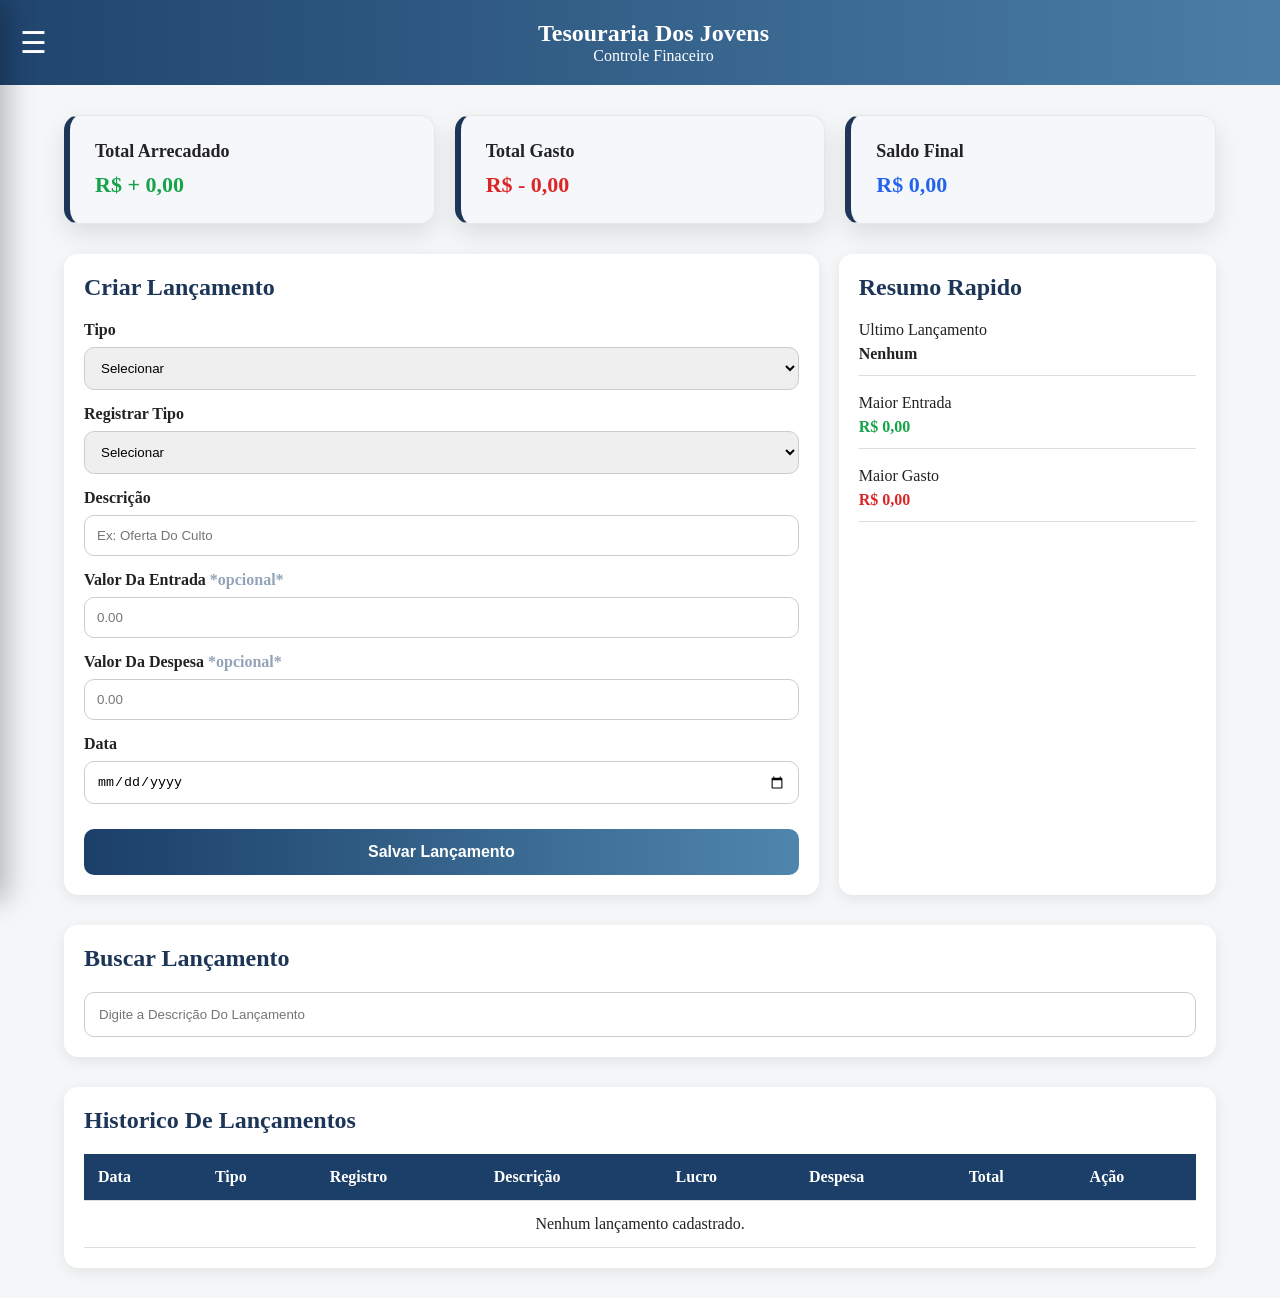
<file: index.html>
<!DOCTYPE html>
<html lang ="pt-BR">
<head>
    <meta name ="viewport" content ="width = device-width, initial-scale = 1.0">
    <meta charset ="UTF-8">
    <link rel ="stylesheet" href ="inicio.css">
</head>
<body>
    
<header class ="menu">
    <section class ="lado-esquerdo">
        <div class ="menu-icon" onclick ="abrirMenu()">&#9776;</div>
    </section>
    
    <section class ="lado-direito">
        <h2>Tesouraria Dos Jovens</h2>
        <p>Controle Finaceiro</p>
    </section>
</header>

<div id ="overlay" class ="overlay"></div>

<nav id ="menu-lateral">
    <button class ="btn-fechar-menu" onclick ="fecharMenu()">X</button>
    
    <ul>
        <li><a href ="lista-jovens.html">Lista De Jovens</a></li>
        <li><a href ="agenda.html">Bloco De Notas</a></li>
        <li><a href ="relatorio.html">Relatorio</a></li>
    </ul>
    
    <div class="caixa-versiculo">
  <p>
    “Portanto, meus amados irmãos, sede firmes e constantes,
    sempre abundantes na obra do Senhor, sabendo que, no Senhor,
    o vosso trabalho não é vão.”
  </p>
  <span>1 Coríntios 15:58</span>
</div>

<img src ="logo-geraçao-santa.png" alt ="logo" class ="logo-geraçao-santa">

<footer class="footer">
  <p>Geração Santa</p>
  <p>&copy; 2026</p>
</footer>
    
</nav>

<main class ="container">
    <section class ="cards-resumo">
        <article class ="card-resumo">
            <h2>Total Arrecadado</h2>
            <p id ="totalArrecadado" class ="valor-arrecadado">R$ +0,00</p>
        </article>
        
        <article class ="card-resumo">
            <h2>Total Gasto</h2>
            <p id ="totalGasto" class ="valor-gasto">R$ -0,00</p>
        </article>
        
        <article class ="card-resumo">
            <h2>Saldo Final</h2>
            <p id ="saldoFinal" class ="valor-final">R$ 0,00</p>
        </article>
    </section>
    
    <section class ="painel-principal">
        <div class ="form-box">
            <h2>Criar Lançamento</h2>
            
            <form id ="formLancamento">
                <div class ="campo">
                    <label for ="tipo">Tipo</label>
                    <select id ="tipo"required>
                        <option value ="">Selecionar</option>
                        <option value ="entrada">Entrada De Dinheiro</option>
                        <option value ="saida">Saida De Dinheiro</option>
                    </select>
                </div>
                
                <div class ="campo">
                    <label for ="registrarTopo">Registrar Tipo</label>
                    <select id ="registrarTipo"required>
                        <option value ="">Selecionar</option>
                        <option value ="oferta">Oferta</option>
                        <option value ="vendas">Vendas</option>
                        <option value ="doação">Doação</option>
                        <option value ="sorteio">Soreteio</option>
                        <option value ="rifa">Rifa</option>
                    </select>
                </div>
                
                <div class ="campo">
                    <label for ="descricao">Descrição</label>
                    <input type ="text" id ="descricao" placeholder ="Ex: Oferta Do Culto"required>
                </div>
                
                <div class ="campo">
                    <label for ="valorEntrada">Valor Da Entrada <span class ="opcional">*opcional*</span></label>
                    <input type ="number" id ="valorEntrada" step ="0.01" placeholder ="0.00">
                </div>
                
                <div class ="campo">
                    <label for ="valorDespesa">Valor Da Despesa  <span class ="opcional">*opcional*</span></label>
                    <input type ="number" id ="valorDespesa" step ="0.01" placeholder ="0.00">
                </div>
                
                <div class ="campo">
                    <label for ="data">Data</label>
                    <input type ="date" id ="data"required>
                </div>
                
                <button type ="submit" class ="btn-salvar">Salvar Lançamento</button>
            </form>
        </div>
        
        <div class ="resumo-box">
            <h2>Resumo Rapido</h2>
            
            <div class ="resumo-item">
                <span>Ultimo Lançamento</span>
                <strong id ="ultimoLancamento">Nenhum</strong>
            </div>
            
            <div class ="resumo-item">
                <span>Maior Entrada</span>
                <strong id ="maiorEntrada" class ="valor-arrecadado">R$ +0,00</strong>
            </div>
            
            <div class ="resumo-item">
                <span>Maior Gasto</span>
                <strong id ="maiorGasto" class ="valor-gasto">R$ -0,00</strong>
            </div>
        </div>
    </section>
    
    <section class ="filtros">
        <h2>Buscar Lançamento</h2>
        
        <input type ="text" id ="buscarLancamento" placeholder ="Digite a Descrição Do Lançamento">
    </section>
    
    <section class ="historico">
        <h2>Historico De Lançamentos</h2>
        
        <div class ="tabela-box">
            <table>
                <thead>
                    <tr>
                        <th>Data</th>
                        <th>Tipo</th>
                        <th>Registro</th>
                        <th>Descrição</th>
                        <th>Lucro</th>
                        <th>Despesa</th>
                        <th>Total</th>
                        <th>Ação</th>
                    </tr>
                </thead>
                <tbody id ="tabelaLancamentos"></tbody>
            </table>
        </div>
    </section>
</main>
<script src ="inicio.js"></script>
</body>
</html>
</file>
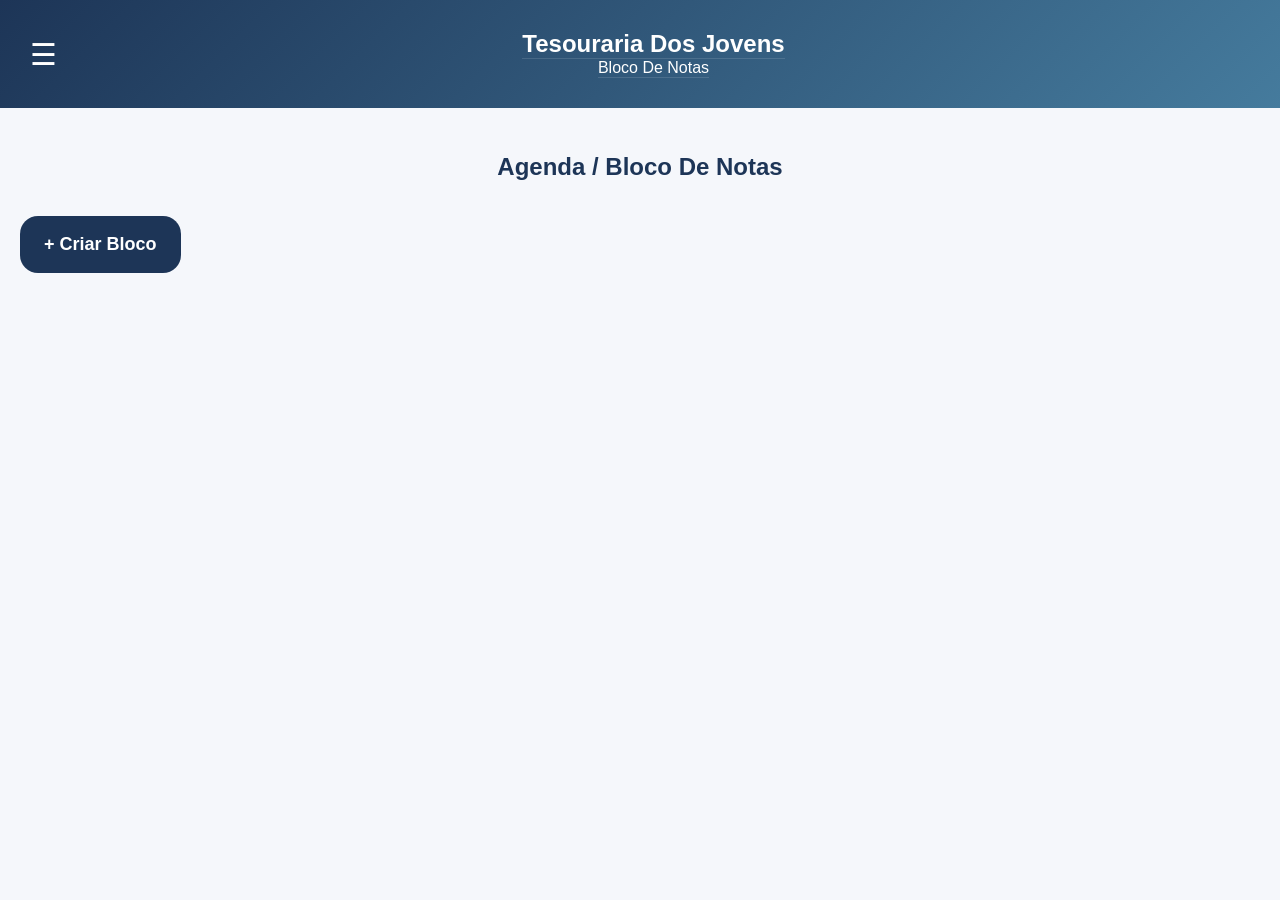
<file: agenda.html>
<!DOCTYPE html>
<html lang ="pt-BR">
<head>
    <meta name ="viewport" content ="width = device-width, initial-scale =1.0">
    <meta charset ="UTF-8">
    <link rel ="stylesheet" href ="agenda.css">
</head>
<body>
    
<header class ="menu">
    <section class ="lado-esquerdo">
        <div class ="menu-icone" onclick ="abrirMenu()">&#9776;</div>
    </section>
    
    <section class ="lado-direito">
        <h2>Tesouraria Dos Jovens</h2>
        <p>Bloco De Notas</p>
    </section>
</header>

<div id="overlay" class="overlay"></div>

<nav id ="menu-lateral">
    <button class ="bnt-fechar-menu" onclick ="fecharMenu()"> <span class ="icon-x">X</span></button>
    
    <ul>
        <li><a href ="index.html">Inicio</a></li>
        <li><a href ="relatorio.html">Relatorios</a></li>
        <li><a href ="Lista-jovens.html">Lista Jovens</a></li>
        
        <div class="caixa-versiculo">
  <p>
    “Portanto, Meus Amados Irmãos, Sede Firmes e Constantes, Sempre Abundantes Na Obra Do Senhor, Sabendo Que, No Senhor, o Vosso Trabalho Não é Vão.”
  </p>
  <span>1 Coríntios 15:58</span>
</div>

<img src ="logo-geraçao-santa.png" alt ="logo" class ="logo-gerçao-santa">

<div class="menu-footer">
  <p>Jovens Geração Santa</p>
  <span>© 2026</span>
</div>

    </ul>
</nav>

<section class ="agenda">
    <h2>Agenda / Bloco De Notas</h2>
    <div class ="agenda-box">
        <button class ="btn-criar-bloco" onclick ="criarBloco()"> + Criar Bloco</button>
    </div>
    
    <div id ="listaBlocos" class ="lista-blocos"></div>
</section>
    
    <div id ="editorBloco" class ="editor-bloco">
        <div class ="editor-conteudo">
            <button id ="btnFecharEditor" class ="btn-fechar-editor">Fechar</button>
            <input type ="text" id ="tituloEditor" placeholder ="Titulo:">
            <textarea id ="textoEditor" placeholder ="Escreva Sua Anotação...."></textarea>
        </div>
    </div>

<script src ="agenda.js"></script>
</body>
</html>
</file>
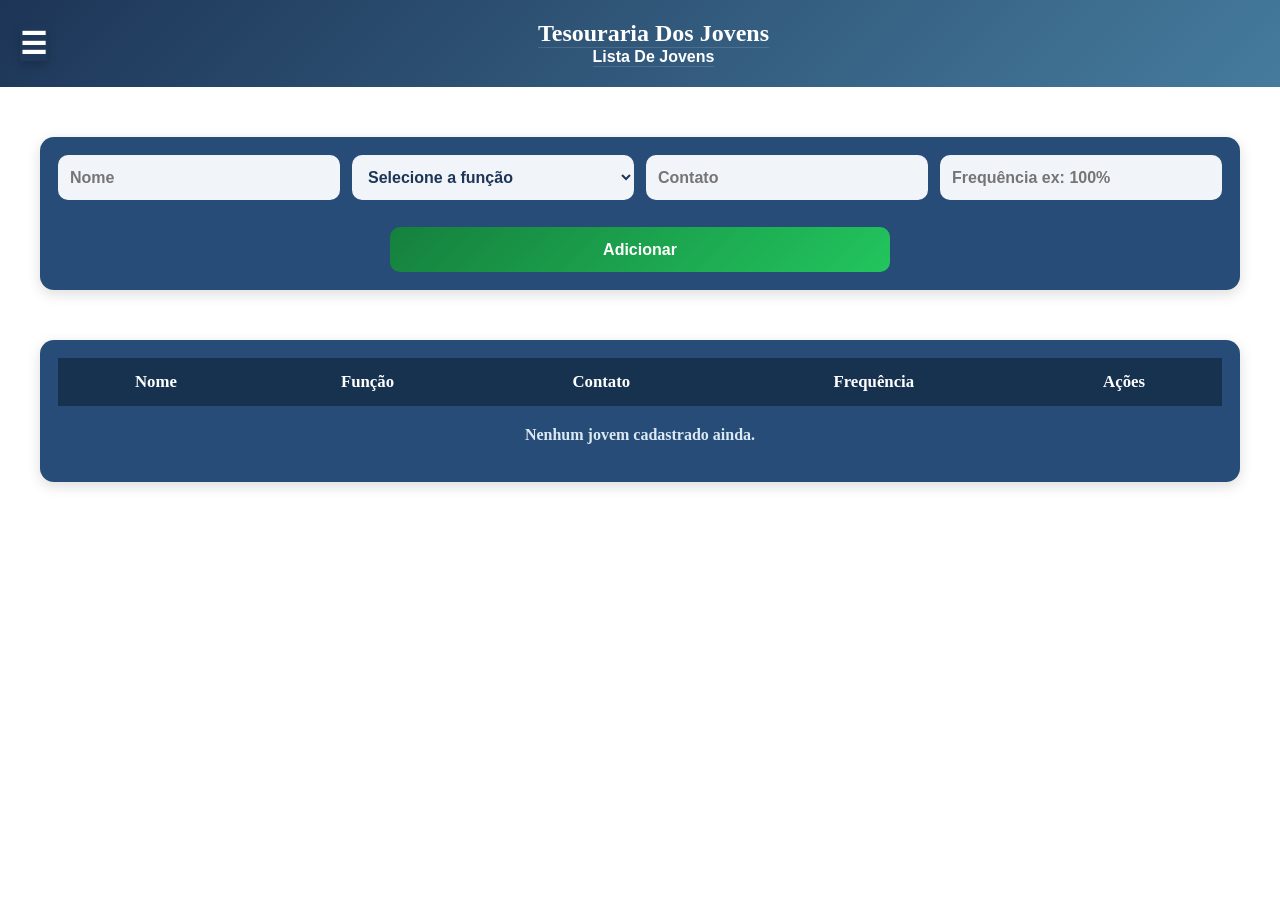
<file: lista-jovens.html>
<!DOCTYPE html>
<html lang="pt-BR">
<head>
  <meta charset="UTF-8">
  <meta name="viewport" content="width=device-width, initial-scale=1.0">
  <title>Lista de Jovens</title>
  <link rel="stylesheet" href="lista-jovens.css">
</head>
<body>


<header class ="menu">
    <section class ="lado-esquerdo">
        <div class ="menu-icone" onclick ="abrirMenu()">&#9776;</div>
    </section>
    
    <section class ="lado-direito">
        <h2>Tesouraria Dos Jovens</h2>
        <p>Lista De Jovens</p>
    </section>
</header>

<div id="overlay" class="overlay"></div>

<nav id ="menu-lateral">
    <button class ="bnt-fechar-menu" onclick ="fecharMenu()"> <span class ="icon-x">X</span></button>
    
    <ul>
        <li><a href ="index.html">Inicio</a></li>
        <li><a href ="relatorio.html">Relatorios</a></li>
        <li><a href ="agenda.html">Agenda</a></li>
        
        <div class="caixa-versiculo">
  <p>
    “Portanto, Meus Amados Irmãos, Sede Firmes e Constantes, Sempre Abundantes Na Obra Do Senhor, Sabendo Que, No Senhor, o Vosso Trabalho Não é Vão.”
  </p>
  <span>1 Coríntios 15:58</span>
</div>

<img src ="logo-geraçao-santa.png" alt ="logo" class ="logo-gerçao-santa">

<div class="menu-footer">
  <p>Jovens Geração Santa</p>
  <span>© 2026</span>
</div>

    </ul>
</nav>
   
    <div class="card">
      <form id="formJovem">
        <div class="form-grid">
          <input type="text" id="nome" placeholder="Nome" required>

          <select id="funcao" required>
            <option value="">Selecione a função</option>
            <option value="Líder">Líder</option>
            <option value="Vice-líder">Vice-líder</option>
            <option value="Mídia">Mídia</option>
            <option value="Louvor">Louvor</option>
            <option value="Nenhum">Nenhum</option>
          </select>

          <input type="text" id="contato" placeholder="Contato" required>

          <input type="text" id="frequencia" placeholder="Frequência ex: 100%" required>
        </div>

        <div class="acoes-form">
          <button type="submit" class="btn-salvar" id="btnSalvar">Adicionar</button>
          <button type="button" class="btn-cancelar" id="btnCancelar">Cancelar Edição</button>
        </div>
      </form>
    </div>

    <div class="card tabela-container">
      <table>
        <thead>
          <tr>
            <th>Nome</th>
            <th>Função</th>
            <th>Contato</th>
            <th>Frequência</th>
            <th>Ações</th>
          </tr>
        </thead>
        <tbody id="tabelaJovens"></tbody>
      </table>

      <div class="sem-dados" id="semDados">Nenhum jovem cadastrado ainda.</div>
    </div>
  </div>

  <script src="lista-jovens.js"></script>
</body>
</html>
</file>
<file: inicio.css>
* {
    margin: 0;
    padding: 0;
    box-sizing: border-box;
}

.menu {
    background: linear-gradient(90deg, #20456f, #4a7ea5);
    display: flex;
    justify-content: space-between;
    align-items: center;
    padding: 20px;
}

body {
  background: #f4f6f8;
  color: #222;
  scrollbar-width: none;
}

body::-webkit-scrollbar {
  display: none;
}

.lado-direito {
    color: white;
    text-align: center;
    margin: 0 auto;
}

.menu-icon {
    color: white;
    cursor: pointer;
    font-size: 30px;
    -webkit-tap-highlight-color: transparent;
    transition: 0.3s;
}

.menu-icon:hover {
    transform: translatey(-5px);
}

.btn-fechar-menu {
    background: #c62828;
    padding: 3px 13px;
    display: flex;
    margin: 0 auto;
    border-radius: 10px;
    color: #fff;
    border: none;
    cursor: pointer;
    font-size: 24px;
    -webkit-tap-highlight-color: transparent;
    transition: 0.3s;
}

.btn-fechar-menu:hover {
    transform: translatey(-5px);
}

#menu-lateral {
    position: fixed;
    top: 0;
    left: -250px;
    width: 250px;
    height: 100vh;
    z-index: 9999;
    background: linear-gradient(180deg, #20456f, #4a7ea5);
    box-shadow: 8px 0 25px rgba(0, 0, 0, 0.25);
    padding: 20px;
    overflow-y: auto;
    transition: 0.6s;
}

#menu-lateral.ativo {
    left: 0;
}

#menu-lateral ul {
    list-style: none;
    padding: 0;
}

#menu-lateral li {
    margin: 40px 0;
    padding-bottom: 12px;
    border-bottom: 1px solid rgba(255,255,255,0.2);
    transition: 0.3s;
}

#menu-lateral li:hover {
    transform: translatey(-5px);
}

#menu-lateral a {
    text-decoration: none;
    color: white;
    font-weight: bold;
    -webkit-tap-highlight-color: transparent;
    font-size: 18px;
}

.overlay {
    position: fixed;
    top: 0;
    left: 0;
    height: 100%;
    width: 100%;
    background: rgba(0,0,0,0.4);
    opacity: 0;
    z-index: 9998;
    visibility: hidden;
    transition: 0.6s;
}

.overlay.ativo {
    opacity: 1;
    visibility: visible;
}

.caixa-versiculo{
  background: rgba(255, 255, 255, 0.08);
  border-left: 6px solid #f2b300;
  border-radius: 20px;
  padding: 28px 25px;
  color: #ffffff;
  max-width: 320px;
  line-height: 1.6;
  box-shadow: 0 8px 20px rgba(0, 0, 0, 0.18);
}

.caixa-versiculo p{
  font-size: 17px;
  font-weight: 500;
  margin-bottom: 18px;
}

.caixa-versiculo span{
  color: #f2b300;
  font-size: 18px;
  font-weight: bold;
}

.logo-geraçao-santa {
    height: 320px;
    display: flex;
    margin: 0 auto;
}

.footer{
  width: 100%;
  padding: 18px 12px;
  text-align: center;
  border-top: 2px solid #f2b300;
}

.footer p{
  color: #ffffff;
  font-size: 16px;
  font-weight: 600;
  margin: 0;
}

.container {
    width: 90%;
    max-width: 1200px;
    margin: 30px auto;
}

.cards-resumo {
    display: grid;
    grid-template-columns: repeat(auto-fit, minmax(220px, 1fr));
    gap: 20px;
    margin-bottom: 30px;
}

.card-resumo {
    background: #f5f7fb;
    border: 1px solid #e5e7eb;
    box-shadow: 0 10px 24px rgba(0, 0, 0, 0.10);
    padding: 25px;
    border-radius: 15px;
    border-left: 6px solid #1d3557;
    transition: 0.3s;
}

.card-resumo:hover {
    transform: translatey(-5px);
}

.card-resumo h2 {
    font-size: 18px;
    margin-bottom: 10px;
}

.card-resumo p {
    font-size: 22px;
    font-weight: bold;
}

.valor-arrecadado {
    color: #16a34a;
}

.valor-gasto {
    color: #dc2626;
}

.valor-final {
    color: #2563eb
}

.painel-principal {
  display: grid;
  grid-template-columns: 2fr 1fr;
  gap: 20px;
  margin-bottom: 30px;
  margin-top: 25px;
}

.opcional {
    color: #94A3B8;
}

.form-box,
.resumo-box,
.filtros,
.historico {
  background: white;
  padding: 20px;
  border-radius: 14px;
  box-shadow: 0 4px 14px rgba(0, 0, 0, 0.08);
}

.form-box h2,
.resumo-box h2,
.filtros h2,
.historico h2 {
  margin-bottom: 20px;
  color: #1d3557;
}

.campo {
  display: flex;
  flex-direction: column;
  margin-bottom: 15px;
}

.campo label {
  margin-bottom: 8px;
  font-weight: bold;
}

.campo input,
.campo select {
  padding: 12px;
  border: 1px solid #ccc;
  border-radius: 10px;
  outline: none;
}

.btn-salvar {
  width: 100%;
  padding: 14px;
  border: none;
  background: linear-gradient(90deg, #1b3f68, #4f86ad);
  color: white;
  font-size: 16px;
  font-weight: bold;
  border-radius: 10px;
  cursor: pointer;
  margin-top: 10px;
  transition: 0.3s;
}

.btn-salvar:hover {
  opacity: 0.9;
}

.resumo-item {
  display: flex;
  flex-direction: column;
  gap: 6px;
  margin-bottom: 18px;
  padding-bottom: 12px;
  border-bottom: 1px solid #ddd;
}

.filtros {
  margin-bottom: 30px;
}

.filtros input {
  width: 100%;
  padding: 14px;
  border: 1px solid #ccc;
  border-radius: 10px;
}

.tabela-box {
  overflow-x: auto;
}

table {
  width: 100%;
  border-collapse: collapse;
}

th,
td {
  padding: 14px;
  text-align: left;
  border-bottom: 1px solid #ddd;
}

th {
  background: #1b3f68;
  color: white;
}

td button {
  border: none;
  background: crimson;
  color: white;
  padding: 8px 12px;
  border-radius: 8px;
  cursor: pointer;
}

@media (max-width: 768px){
  .painel-principal{
    grid-template-columns: 1fr;
  }
}

.coluna-acoes {
  position: relative;
  text-align: center;
}

.acoes-wrap {
  position: relative;
  display: inline-block;
}

.btn-acoes {
  width: 42px;
  height: 42px;
  border: none;
  border-radius: 12px;
  color: #fff;
  font-size: 20px;
  cursor: pointer;
  display: flex;
  align-items: center;
  justify-content: center;
}

.dropdown-acoes {
  display: none;
  position: absolute;
  top: -50px;
  left: auto;
  right: 60px;
  width: 170px;
  z-index: 9999;
  opacity: 0;
  transform: translateY(-8px) scale(0.95);
  transition: opacity 0.25s ease, transform 0.25s ease;
  pointer-events: none;
}

.dropdown-acoes.ativo {
  display: block;
  opacity: 1;
  transform: translateY(0) scale(1);
  pointer-events: auto;
}

.dropdown-acoes button {
  width: 100%;
  -webkit-tap-highlight-color: transparent;
  border: none;
  color: white;
  padding: 12px 10px;
  font-size: 13px;
  border-radius: 12px;
  margin-top: 8px;
  cursor: pointer;
  line-height: 1.4;
}
</file>
<file: agenda.css>
* {
  margin: 0;
  padding: 0;
  box-sizing: border-box;
}

body {
  scrollbar-width: none;
}

body::-webkit-scrollbar {
  display: none;
}

.menu {
    background: linear-gradient(135deg, #1d3557, #457b9d);
    display: flex;
    justify-content: space-between;
    align-items: center;
    padding: 30px;
}

.menu-icone {
    color: white;
    font-size: 30px;
    cursor: pointer;
    -webkit-tap-highlight-color: transparent;
    outline: none;
    transition: 0.3s;
}

.lado-direito {
    display: flex;
    color: white;
    margin: 0 auto;
    text-align: center;
    flex-direction: column;
    justify-content: center;
    align-items: center;
}

.lado-direito h2{
    font-weight: bold;
    border-bottom: 1px solid rgba(255, 255, 255, 0.12);
}

.lado-direito p {
    font-family: 'poppins', sans-serif;
    border-bottom: 1px solid rgba(255, 255, 255, 0.12);
}

.menu-icone:hover {
    transform: translatey(-5px);
}

.bnt-fechar-menu {
    display: flex;
    margin: 0 auto;
    background: none;
    border: none;
    font-size: 20px;
    color: white;
    cursor: pointer;
    margin-bottom: 15px;
    -webkit-tap-highlight-color: transparent;
    transition: 0.3s;
}

.bnt-fechar-menu:hover {
    transform: translatey(-5px);
}

.icon-x {
    color: #fff;
    font-weight: bold;
    box-shadow: 0 4px 10px rgba(0, 0, 0, 0.20);
    background: #dc2626;
    padding: 5px 15px;
    border-radius: 9px;
}

.logo-gerçao-santa {
    display: flex;
    width: 100%;
    object-fit: cover;
    margin: 0 auto;
    height: 300px;
}

.menu-footer {
  margin-top: 30px;
  padding: 20px 0 10px;
  text-align: center;
  border-top: 1px solid rgba(255, 255, 255, 0.12);
}

.menu-footer p {
  color: #ffffff;
  font-size: 18px;
  font-weight: bold;
  margin: 0 0 6px;
  line-height: 1.4;
}

.menu-footer span {
  color: #f4c400;
  font-size: 14px;
  font-weight: 700;
}

#menu-lateral {
    position: fixed;
    top: 0;
    left: -250px;
    width: 250px;
    height: 100vh;
    background: linear-gradient(135deg, #1d3557, #457b9d);
    border-radius: 10px;
    z-index: 9999;
    padding: 20px;
    overflow-y: auto;
    transition: 0.4s;
}

#menu-lateral.ativo {
    left: 0;
}

.overlay {
  position: fixed;
  top: 0;
  left: 0;
  width: 100%;
  height: 100vh;
  background: rgba(0, 0, 0, 0.35);
  opacity: 0;
  visibility: hidden;
  transition: 0.3s;
  z-index: 998;
}

.overlay.ativo {
  opacity: 1;
  visibility: visible;
}

#menu-lateral ul {
    list-style: none;
    padding: 0;
}

#menu-lateral li {
    margin: 30px 0;
    padding-bottom: 12px;
    border-bottom: 1px solid rgba(255,255,255,0.2);
    transition: 0.3s;
}

#menu-lateral li:hover {
    transform: translatey(-5px);
}

#menu-lateral a {
    color: white;
    text-decoration: none;
    font-weight: bold;
    font-size: 18px;
    -webkit-tap-highlight-color: transparent;
}

.caixa-versiculo {
  margin-top: 40px;
  padding: 18px;
  border-radius: 16px;
  background: rgba(255, 255, 255, 0.08);
  border-left: 4px solid #eab308;
}

.caixa-versiculo p {
  color: #ffffff;
  font-size: 1.1rem;
  font-weight: bold;
  line-height: 1.6;
  margin-bottom: 12px;
}

.caixa-versiculo span {
  color: #eab308;
  font-size: 1.2rem;
  font-weight: bold;
}

* {
  margin: 0;
  padding: 0;
  box-sizing: border-box;
}

body {
  background: #f5f7fb;
  font-family: Arial, sans-serif;
}

.agenda {
  padding: 20px;
}

.agenda h2 {
  color: #1d3557;
  font-size: 24px;
  margin-bottom: 20px;
  margin-top: 25px;
  text-align: center;
}

.agenda-box {
  margin-bottom: 20px;
}

.btn-criar-bloco {
  border: none;
  background: #1d3557;
  color: white;
  padding: 18px 24px;
  border-radius: 18px;
  font-size: 18px;
  font-weight: bold;
  margin-top: 15px;
  -webkit-tap-highlight-color: transparent;
  transition: 0.3s;
  cursor: pointer;
}

.btn-criar-bloco:hover {
    transform: scale(1.05);
}

.lista-blocos {
  display: grid;
  grid-template-columns: 1fr;
  gap: 16px;
}

.card-bloco {
  background: #e9d88f;
  border-radius: 22px;
  padding: 20px;
  box-shadow: 0 8px 18px rgba(0, 0, 0, 0.08);
  cursor: pointer;
  display: flex;
  flex-direction: column;
  -webkit-tap-highlight-color: transparent;
  margin-top: 30px;
  gap: 8px;
}

.card-bloco h3,
.card-bloco p,
.data-bloco {
  margin: 0;
}

.card-bloco h3 {
  color: #1d3557;
  font-size: 20px;
}

.card-bloco p {
  color: #444;
  font-size: 15px;
  line-height: 1.5;
}

.data-bloco {
  color: rgba(0, 0, 0, 0.5);
  font-size: 14px;
}

.topo-card {
  display: flex;
  justify-content: space-between;
  align-items: flex-start;
  gap: 10px;
}

.menu-acoes {
  position: relative;
}

.btn-menu {
  border: none;
  background: transparent;
  color: #1d3557;
  font-size: 24px;
  font-weight: bold;
  cursor: pointer;
  padding: 2px 8px;
  border-radius: 10px;
}

.btn-menu:hover {
  background: rgba(29, 53, 87, 0.08);
}

.dropdown-acoes {
  position: absolute;
  top: 36px;
  right: 0;
  background: white;
  border-radius: 12px;
  box-shadow: 0 8px 18px rgba(0, 0, 0, 0.12);
  padding: 8px;
  min-width: 120px;
  z-index: 20;
  opacity: 0;
  transform: translateY(-8px);
  visibility: hidden;
  transition: 0.25s ease;
}

.dropdown-acoes.ativo {
  opacity: 1;
  transform: translateY(0);
  visibility: visible;
}

.btn-excluir-opcao {
  width: 100%;
  border: none;
  background: transparent;
  color: #e63946;
  font-size: 14px;
  font-weight: bold;
  text-align: left;
  padding: 10px 12px;
  border-radius: 8px;
  -webkit-tap-highlight-color: transparent;
  cursor: pointer;
}

.btn-excluir-opcao:hover {
  background: rgba(230, 57, 70, 0.08);
}

.editor-bloco {
  position: fixed;
  top: 0;
  left: 0;
  width: 100%;
  height: 100%;
  background: rgba(0, 0, 0, 0.45);
  display: none;
  justify-content: center;
  align-items: center;
  padding: 20px;
  z-index: 9999;
}

.editor-conteudo {
  width: 100%;
  max-width: 700px;
  background: white;
  border-radius: 20px;
  padding: 20px;
  display: flex;
  flex-direction: column;
  gap: 16px;
  box-shadow: 0 10px 25px rgba(0, 0, 0, 0.15);
}

.btn-fechar-editor {
  border: none;
  background: #1d3557;
  color: white;
  padding: 10px 16px;
  border-radius: 12px;
  cursor: pointer;
  width: fit-content;
  -webkit-tap-highlight-color: transparent;
  transition: 0.3s;
}

.btn-fechar-editor:hover {
    transform: scale(1.05);
}

#tituloEditor {
  width: 100%;
  border: none;
  outline: none;
  font-size: 24px;
  font-weight: bold;
  color: #1d3557;
  font-family: inherit;
}

#textoEditor {
  width: 100%;
  min-height: 250px;
  border: none;
  outline: none;
  resize: none;
  font-size: 16px;
  font-family: inherit;
  color: #333;
  line-height: 1.6;
}

@media (min-width: 768px) {
  .lista-blocos {
    grid-template-columns: repeat(2, 1fr);
  }
}

@media (min-width: 1024px) {
  .lista-blocos {
    grid-template-columns: repeat(3, 1fr);
  }
}

@media (max-width: 600px) {
  .agenda {
    padding: 16px;
  }

  .agenda h2 {
    font-size: 22px;
  }

  .btn-criar-bloco {
    width: 100%;
  }

  .editor-conteudo {
    padding: 16px;
  }

  #tituloEditor {
    font-size: 22px;
  }

  #textoEditor {
    min-height: 220px;
  }
}
</file>
<file: lista-jovens.css>
* {
  margin: 0;
  padding: 0;
  box-sizing: border-box;
  font-weight: bold;
}

body {
  background: #ffffff;
  color: white;
  scrollbar-width: none;
}

body::-webkit-scrollbar {
  display: none;
}

.menu {
    background: linear-gradient(135deg, #1d3557, #457b9d);
    display: flex;
    justify-content: space-between;
    align-items: center;
    padding: 20px;
    margin-bottom: 25px;
}

.menu-icone {
    color: white;
    font-size: 30px;
    cursor: pointer;
    box-shadow: 0 4px 10px rgba(0, 0, 0, 0.20);
    -webkit-tap-highlight-color: transparent;
    outline: none;
    transition: 0.3s;
}

.lado-direito {
    display: flex;
    color: white;
    margin: 0 auto;
    text-align: center;
    flex-direction: column;
    justify-content: center;
    align-items: center;
}

.lado-direito h2{
    font-weight: bold;
    border-bottom: 1px solid rgba(255, 255, 255, 0.12);
}

.lado-direito p {
    font-family: 'poppins', sans-serif;
    border-bottom: 1px solid rgba(255, 255, 255, 0.12);
}

.menu-icone:hover {
    transform: translatey(-5px);
}

.bnt-fechar-menu {
    background: none;
    border: none;
    font-size: 20px;
    color: white;
    cursor: pointer;
    margin-bottom: 15px;
    -webkit-tap-highlight-color: transparent;
    transition: 0.3s;
}

.bnt-fechar-menu:hover {
    transform: translatey(-5px);
}

.icon-x {
    color: #fff;
    font-weight: bold;
    box-shadow: 0 4px 10px rgba(0, 0, 0, 0.20);
    background: #dc2626;
    padding: 5px 15px;
    border-radius: 9px;
}

.logo-gerçao-santa {
    display: flex;
    width: 100%;
    object-fit: cover;
    margin: 0 auto;
    height: 300px;
}

.menu-footer {
  margin-top: 30px;
  padding: 20px 0 10px;
  text-align: center;
  border-top: 1px solid rgba(255, 255, 255, 0.12);
}

.menu-footer p {
  color: #ffffff;
  font-size: 18px;
  font-weight: bold;
  margin: 0 0 6px;
  line-height: 1.4;
}

.menu-footer span {
  color: #f4c400;
  font-size: 14px;
  font-weight: 700;
}

#menu-lateral {
    position: fixed;
    top: 0;
    left: -250px;
    width: 250px;
    height: 100vh;
    background: linear-gradient(135deg, #1d3557, #457b9d);
    border-radius: 10px;
    z-index: 9999;
    padding: 20px;
    overflow-y: auto;
    transition: 0.4s;
}

#menu-lateral.ativo {
    left: 0;
}

.overlay {
  position: fixed;
  top: 0;
  left: 0;
  width: 100%;
  height: 100vh;
  background: rgba(0, 0, 0, 0.35);
  opacity: 0;
  visibility: hidden;
  transition: 0.3s;
  z-index: 998;
}

.overlay.ativo {
  opacity: 1;
  visibility: visible;
}

#menu-lateral ul {
    list-style: none;
    padding: 0;
}

#menu-lateral li {
    margin: 30px 0;
    padding-bottom: 12px;
    border-bottom: 1px solid rgba(255,255,255,0.2);
    transition: 0.3s;
}

#menu-lateral li:hover {
    transform: translatey(-5px);
}

#menu-lateral a {
    color: white;
    text-decoration: none;
    font-weight: bold;
    font-size: 18px;
    -webkit-tap-highlight-color: transparent;
}

.caixa-versiculo {
  margin-top: 40px;
  padding: 18px;
  border-radius: 16px;
  background: rgba(255, 255, 255, 0.08);
  border-left: 4px solid #eab308;
}

.caixa-versiculo p {
  color: #ffffff;
  font-size: 1.1rem;
  font-weight: bold;
  line-height: 1.6;
  margin-bottom: 12px;
}

.caixa-versiculo span {
  color: #eab308;
  font-size: 1.2rem;
  font-weight: bold;
}

.container {
  max-width: 1200px;
  margin: 0 auto;
}

.card {
  max-width: 1200px;
  margin: 0 auto;
  background: #274c77;
  box-shadow: 0 4px 14px rgba(0, 0, 0, 0.14);
  border-radius: 14px;
  padding: 18px;
  backdrop-filter: blur(4px);
  margin-bottom: 20px;
  margin-top: 50px;
}
        

.form-grid {
  display: grid;
  grid-template-columns: repeat(auto-fit, minmax(180px, 1fr));
  gap: 12px;
}

input,
select,
button {
  width: 100%;
  height: 45px;
  padding: 12px;
  border: none;
  border-radius: 10px;
  font-size: 1rem;
}

input,
select {
  background: #f1f5f9;
  color: #1d3557;
}

button {
  cursor: pointer;
  font-weight: bold;
  transition: 0.2s;
}

.btn-salvar {
  max-width: 500px;
  margin: 0 auto;
  background: linear-gradient(135deg, #15803d, #22c55e);
  margin-top: 15px;
  color: white;
}

@media(min-width: 900px) {
    .bnt-salvar {
        display: flex;
        max-width: 500px;
        margin: 0 auto;
    }
}

.btn-salvar:hover {
  transform: translateY(-2px);
}

.btn-cancelar {
  background: #e74c3c;
  color: white;
}

.btn-cancelar:hover {
  transform: translateY(-2px);
}

.acoes-form {
  display: flex;
  gap: 10px;
  margin-top: 12px;
}

.tabela-container {
  overflow-x: auto;
}

table {
  width: 100%;
  border-collapse: collapse;
  min-width: 700px;
}

th,
td {
  padding: 14px;
  text-align: center;
}

th {
  background: #16324f;
  font-size: 1.05rem;
}

td {
  background: rgba(255, 255, 255, 0.05);
  border-bottom: 1px solid rgba(255, 255, 255, 0.1);
}

.btn-editar {
  background: #f39c12;
  color: white;
  margin-bottom: 6px;
}

.btn-excluir {
  background: #c0392b;
  color: white;
}

.sem-dados {
  text-align: center;
  padding: 20px;
  color: #dbe9f4;
}

#btnCancelar {
  display: none;
}

@media (max-width: 768px) {
  .topo h1 {
    font-size: 1.6rem;
  }

  .topo p {
    font-size: 1rem;
  }

  .acoes-form {
    flex-direction: column;
  }
}
</file>
